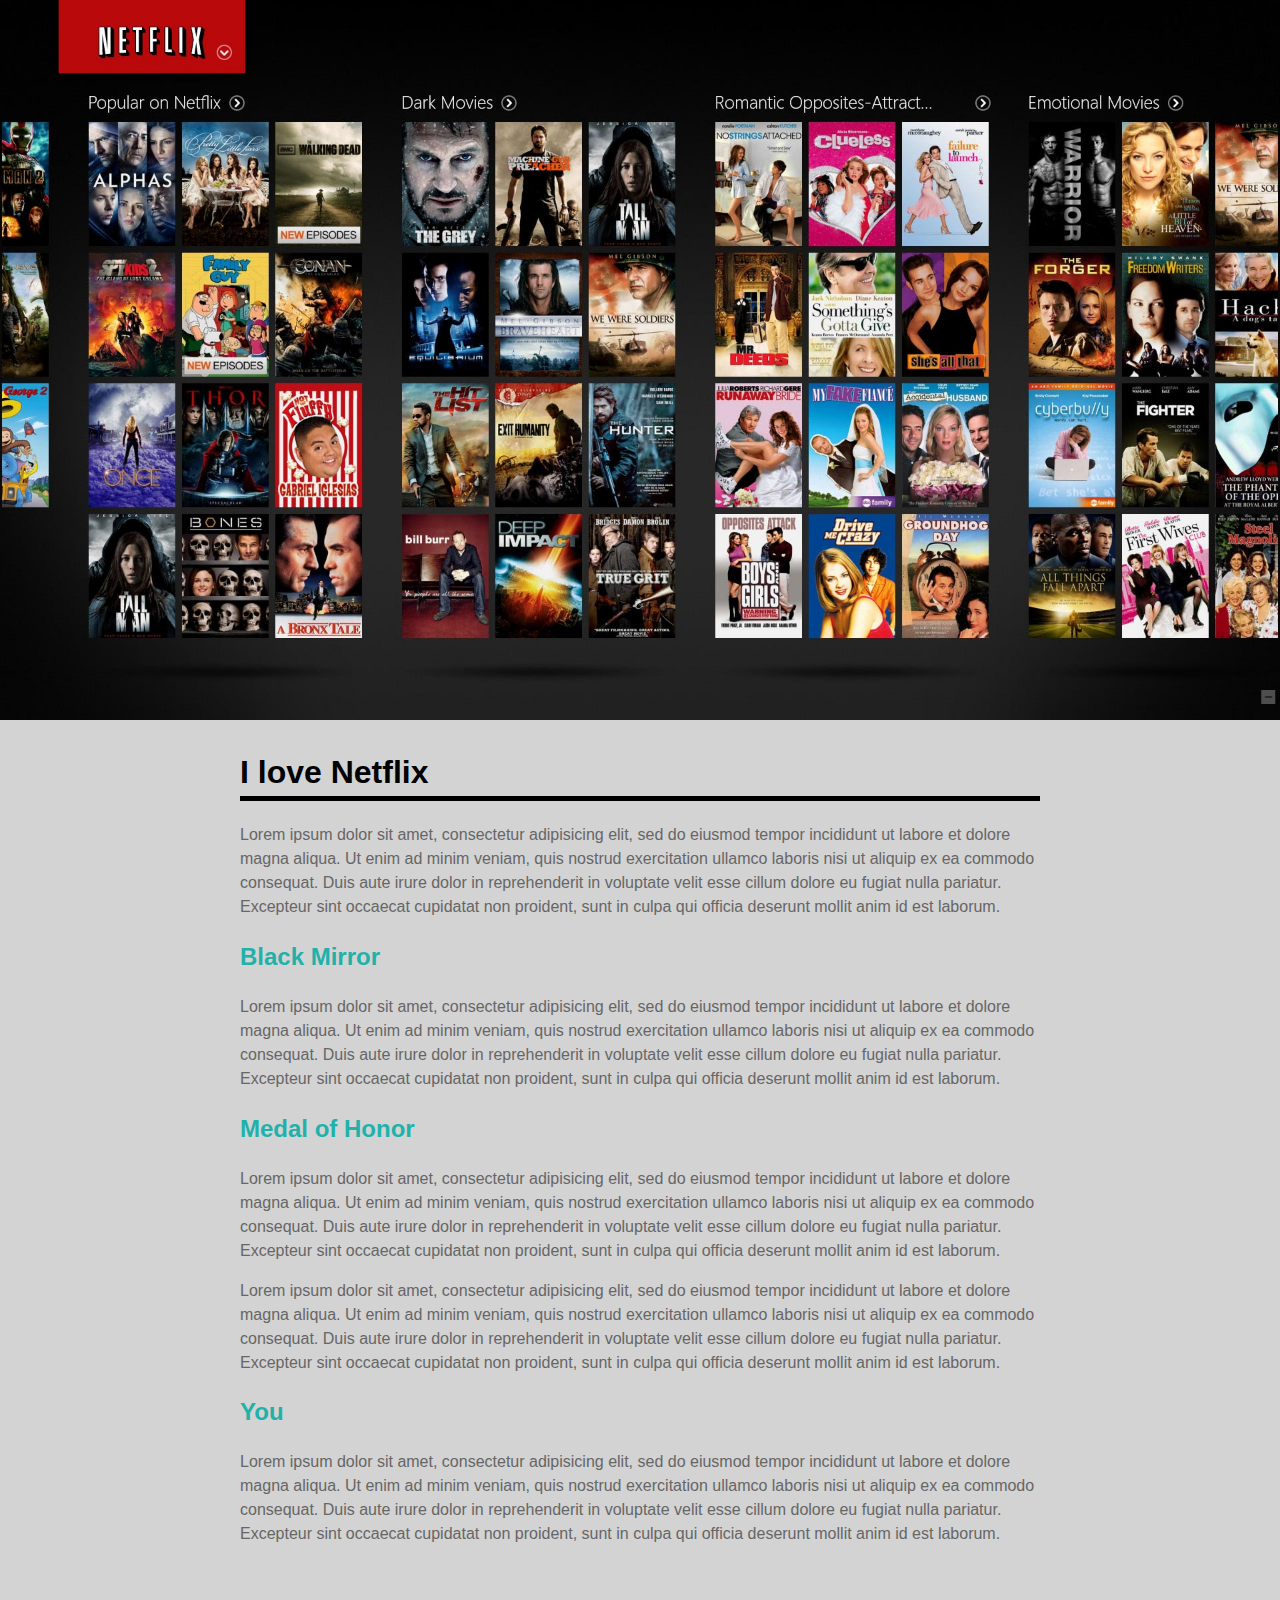
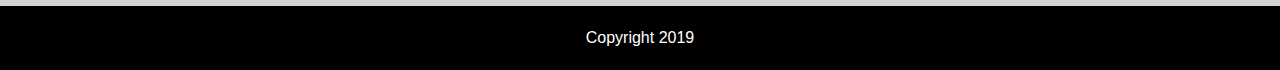
<file: 2019-01-12/html-css-workshop-v4-master 18/index.html>
<!DOCTYPE html>
<html lang="en">
<head>
  <meta charset="UTF-8">
  <title>Netflix!!!</title>
  <link rel="stylesheet" type="text/css" href="css/style.css">
</head>
<body>
  <header>
  	<img src="img/netflix.jpg">
  </header>
  <main>
  	<h1>I love Netflix</h1>
  	<p>
  		Lorem ipsum dolor sit amet, consectetur adipisicing elit, sed do eiusmod
  		tempor incididunt ut labore et dolore magna aliqua. Ut enim ad minim veniam,
  		quis nostrud exercitation ullamco laboris nisi ut aliquip ex ea commodo
  		consequat. Duis aute irure dolor in reprehenderit in voluptate velit esse
  		cillum dolore eu fugiat nulla pariatur. Excepteur sint occaecat cupidatat non
  		proident, sunt in culpa qui officia deserunt mollit anim id est laborum.
  	</p>

  	<h2>Black Mirror</h2>
  	<p>
  		Lorem ipsum dolor sit amet, consectetur adipisicing elit, sed do eiusmod
  		tempor incididunt ut labore et dolore magna aliqua. Ut enim ad minim veniam,
  		quis nostrud exercitation ullamco laboris nisi ut aliquip ex ea commodo
  		consequat. Duis aute irure dolor in reprehenderit in voluptate velit esse
  		cillum dolore eu fugiat nulla pariatur. Excepteur sint occaecat cupidatat non
  		proident, sunt in culpa qui officia deserunt mollit anim id est laborum.
  	</p>

  	<h2>Medal of Honor</h2>
  	<p>
  		Lorem ipsum dolor sit amet, consectetur adipisicing elit, sed do eiusmod
  		tempor incididunt ut labore et dolore magna aliqua. Ut enim ad minim veniam,
  		quis nostrud exercitation ullamco laboris nisi ut aliquip ex ea commodo
  		consequat. Duis aute irure dolor in reprehenderit in voluptate velit esse
  		cillum dolore eu fugiat nulla pariatur. Excepteur sint occaecat cupidatat non
  		proident, sunt in culpa qui officia deserunt mollit anim id est laborum.
  	</p>
  	<p>
  		Lorem ipsum dolor sit amet, consectetur adipisicing elit, sed do eiusmod
  		tempor incididunt ut labore et dolore magna aliqua. Ut enim ad minim veniam,
  		quis nostrud exercitation ullamco laboris nisi ut aliquip ex ea commodo
  		consequat. Duis aute irure dolor in reprehenderit in voluptate velit esse
  		cillum dolore eu fugiat nulla pariatur. Excepteur sint occaecat cupidatat non
  		proident, sunt in culpa qui officia deserunt mollit anim id est laborum.
  	</p>

  	<h2>You</h2>
  	<p>
  		Lorem ipsum dolor sit amet, consectetur adipisicing elit, sed do eiusmod
  		tempor incididunt ut labore et dolore magna aliqua. Ut enim ad minim veniam,
  		quis nostrud exercitation ullamco laboris nisi ut aliquip ex ea commodo
  		consequat. Duis aute irure dolor in reprehenderit in voluptate velit esse
  		cillum dolore eu fugiat nulla pariatur. Excepteur sint occaecat cupidatat non
  		proident, sunt in culpa qui officia deserunt mollit anim id est laborum.
  	</p>
  </main>
  <footer>
  	Copyright 2019
  </footer>
</body>
</html>
</file>
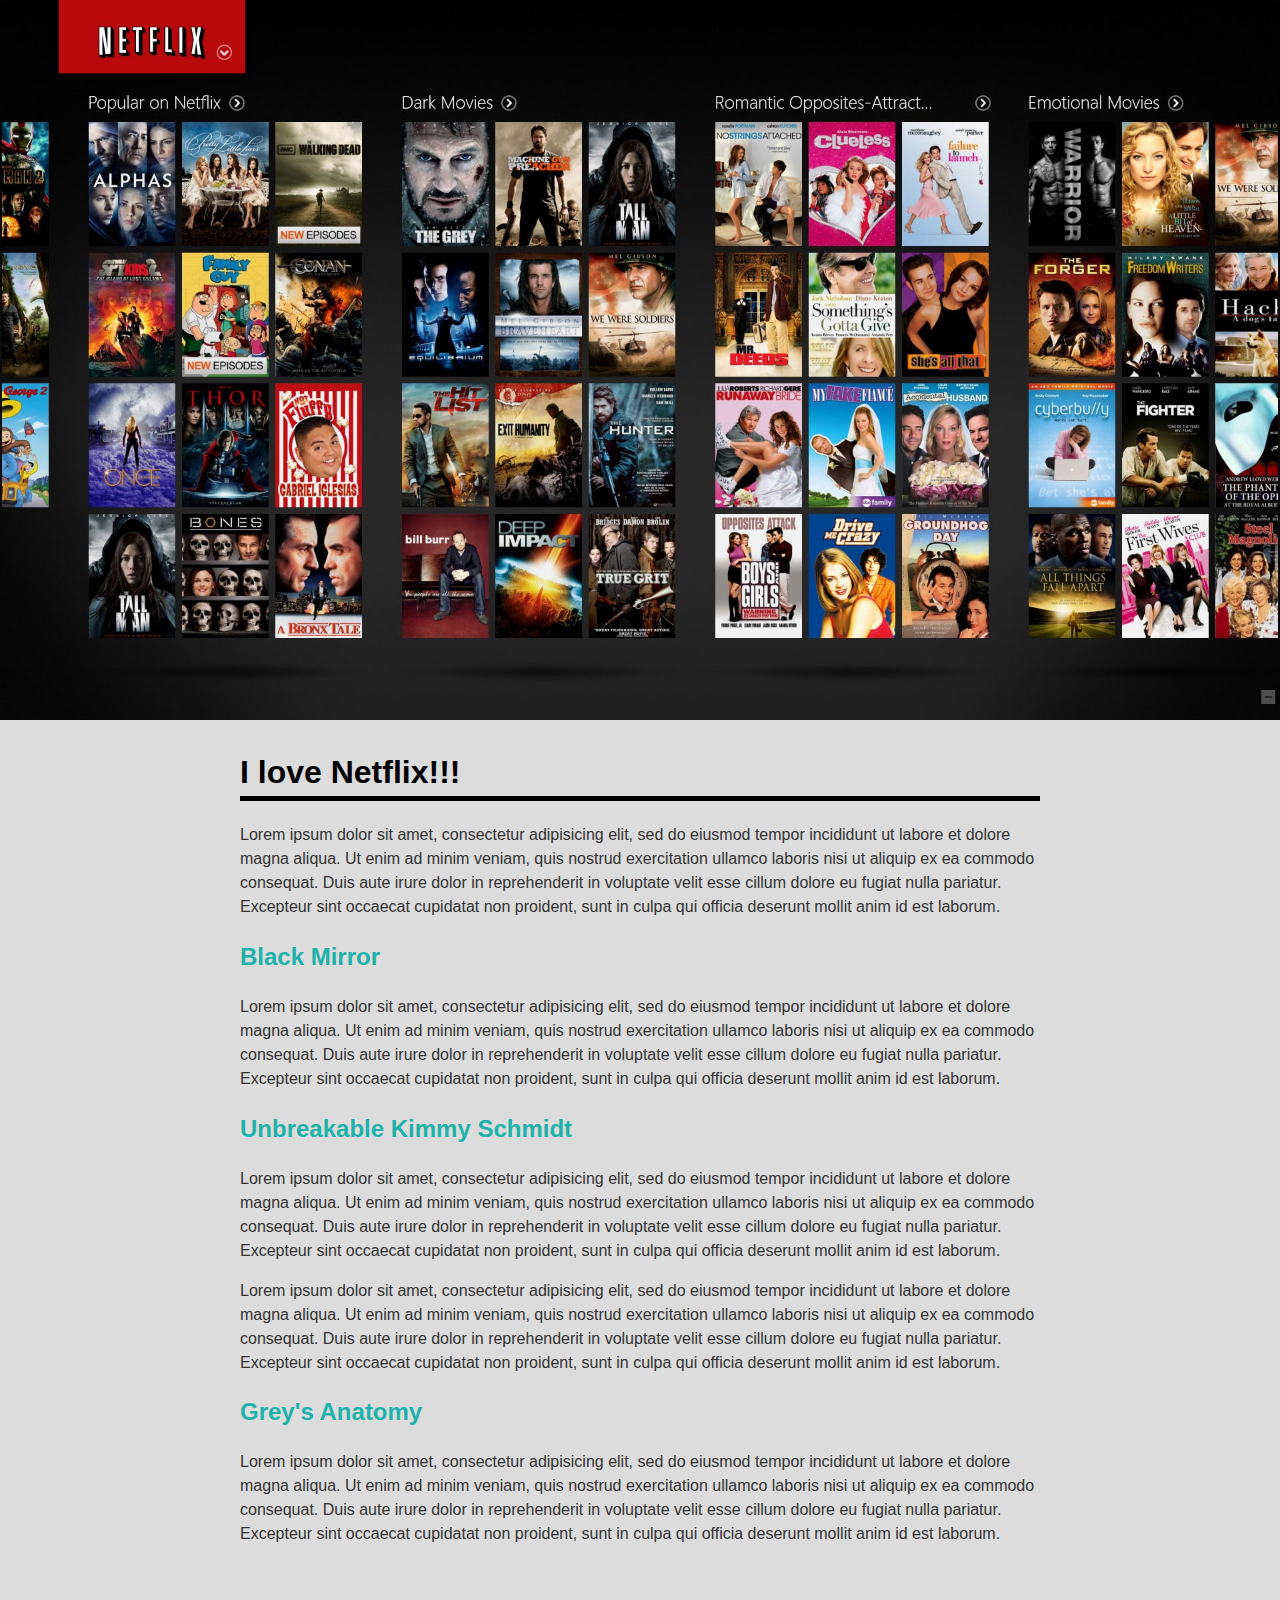
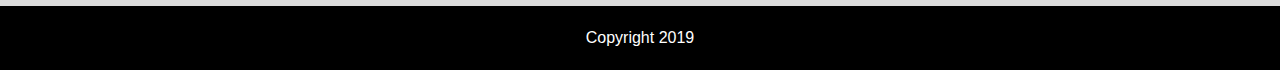
<file: 2019-02-04/html-css-workshop-v4-master 18 2/index.html>
<!DOCTYPE html>
<html lang="en">
<head>
  <meta charset="UTF-8">
  <title>Netflix</title>
  <link rel="stylesheet" type="text/css" href="css/style.css">
</head>
<body>
  <header>
  	<img src="img/netflix.jpg">
  </header>
  <main>
  	<h1>I love Netflix!!!</h1>
  	<p>
  		Lorem ipsum dolor sit amet, consectetur adipisicing elit, sed do eiusmod
  		tempor incididunt ut labore et dolore magna aliqua. Ut enim ad minim veniam,
  		quis nostrud exercitation ullamco laboris nisi ut aliquip ex ea commodo
  		consequat. Duis aute irure dolor in reprehenderit in voluptate velit esse
  		cillum dolore eu fugiat nulla pariatur. Excepteur sint occaecat cupidatat non
  		proident, sunt in culpa qui officia deserunt mollit anim id est laborum.
  	</p>

  	<h2>Black Mirror</h2>
  	<p>
  		Lorem ipsum dolor sit amet, consectetur adipisicing elit, sed do eiusmod
  		tempor incididunt ut labore et dolore magna aliqua. Ut enim ad minim veniam,
  		quis nostrud exercitation ullamco laboris nisi ut aliquip ex ea commodo
  		consequat. Duis aute irure dolor in reprehenderit in voluptate velit esse
  		cillum dolore eu fugiat nulla pariatur. Excepteur sint occaecat cupidatat non
  		proident, sunt in culpa qui officia deserunt mollit anim id est laborum.
  	</p>

  	<h2>Unbreakable Kimmy Schmidt</h2>
  	<p>
  		Lorem ipsum dolor sit amet, consectetur adipisicing elit, sed do eiusmod
  		tempor incididunt ut labore et dolore magna aliqua. Ut enim ad minim veniam,
  		quis nostrud exercitation ullamco laboris nisi ut aliquip ex ea commodo
  		consequat. Duis aute irure dolor in reprehenderit in voluptate velit esse
  		cillum dolore eu fugiat nulla pariatur. Excepteur sint occaecat cupidatat non
  		proident, sunt in culpa qui officia deserunt mollit anim id est laborum.
  	</p>
  	<p>
  		Lorem ipsum dolor sit amet, consectetur adipisicing elit, sed do eiusmod
  		tempor incididunt ut labore et dolore magna aliqua. Ut enim ad minim veniam,
  		quis nostrud exercitation ullamco laboris nisi ut aliquip ex ea commodo
  		consequat. Duis aute irure dolor in reprehenderit in voluptate velit esse
  		cillum dolore eu fugiat nulla pariatur. Excepteur sint occaecat cupidatat non
  		proident, sunt in culpa qui officia deserunt mollit anim id est laborum.
  	</p>

  	<h2>Grey's Anatomy</h2>
  	<p>
  		Lorem ipsum dolor sit amet, consectetur adipisicing elit, sed do eiusmod
  		tempor incididunt ut labore et dolore magna aliqua. Ut enim ad minim veniam,
  		quis nostrud exercitation ullamco laboris nisi ut aliquip ex ea commodo
  		consequat. Duis aute irure dolor in reprehenderit in voluptate velit esse
  		cillum dolore eu fugiat nulla pariatur. Excepteur sint occaecat cupidatat non
  		proident, sunt in culpa qui officia deserunt mollit anim id est laborum.
  	</p>
  </main>
  <footer>Copyright 2019</footer>
</body>
</html>
</file>
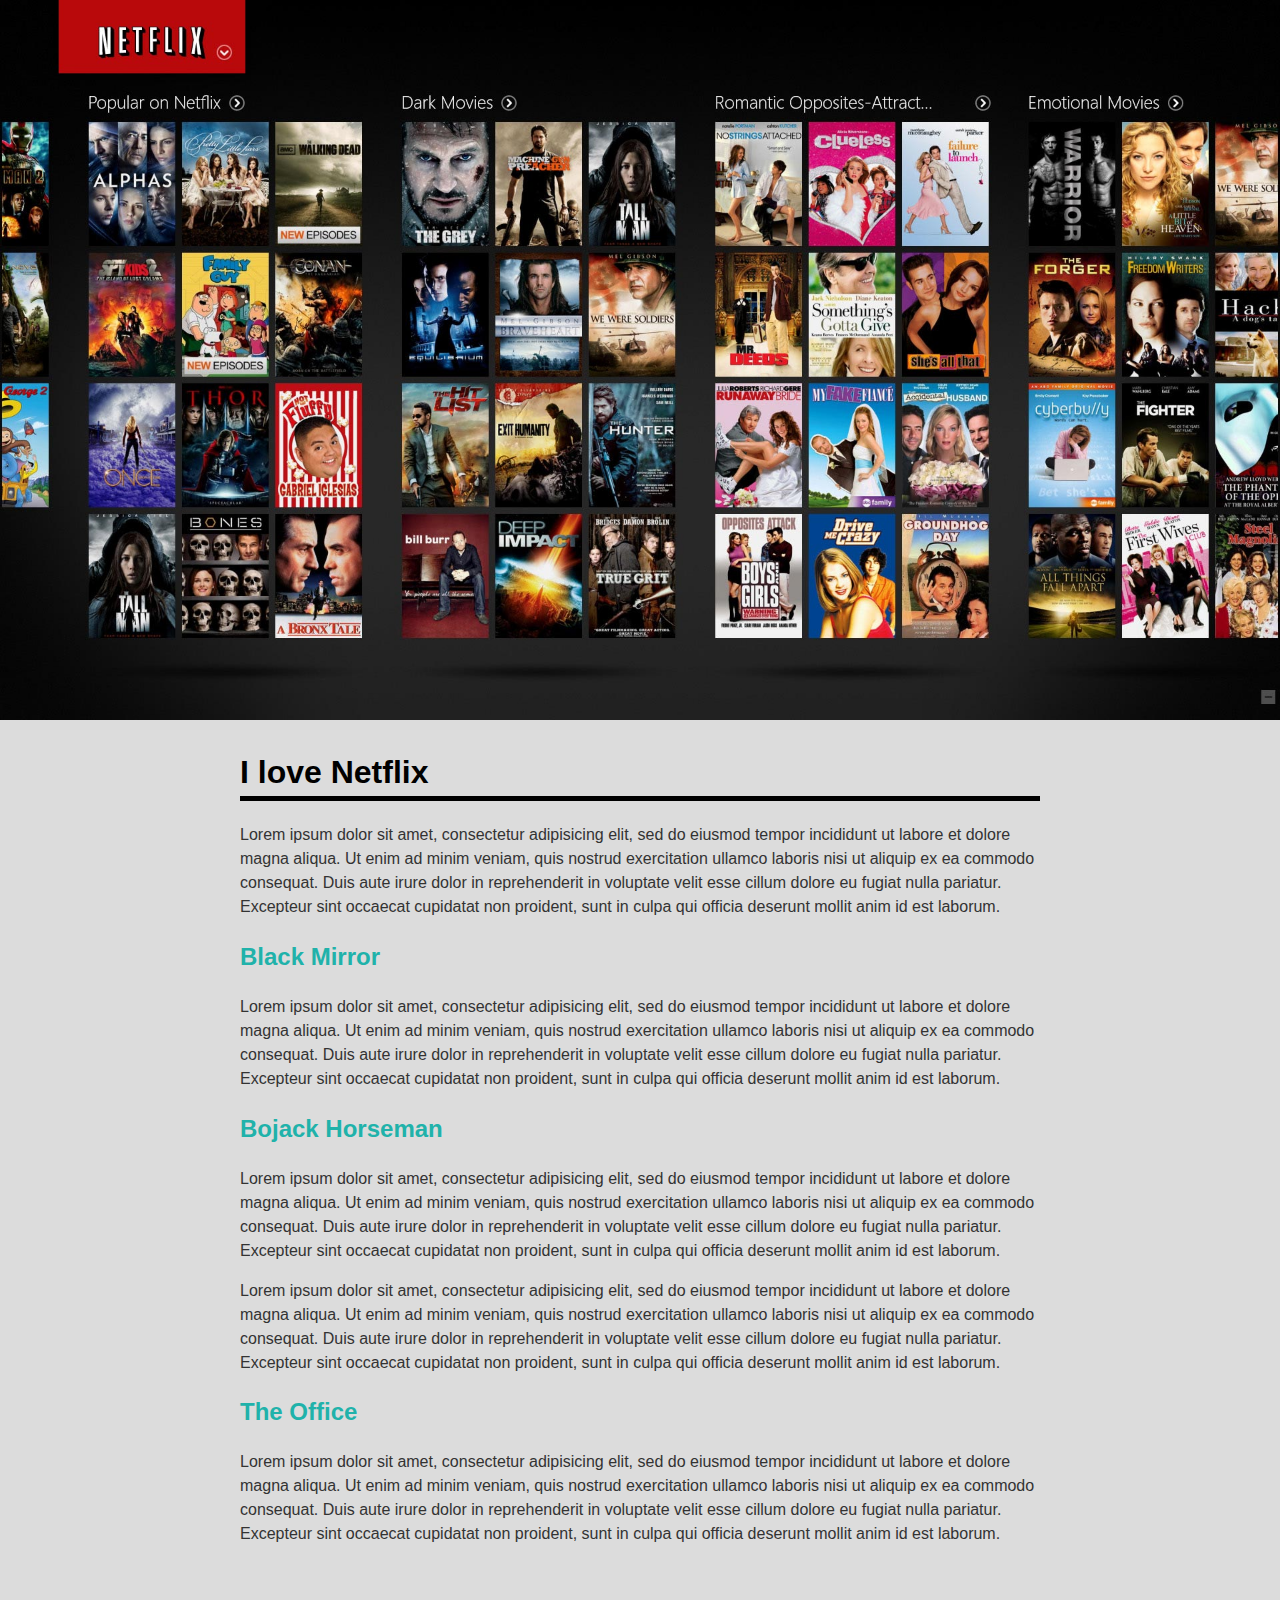
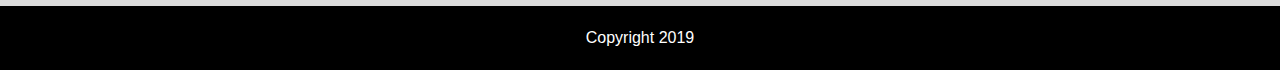
<file: 2019-02-09/html-css-workshop-v4-master 18/index.html>
<!DOCTYPE html>
<html lang="en">
<head>
  <meta charset="UTF-8">
  <title>Netflix!!!</title>
  <link rel="stylesheet" type="text/css" href="css/style.css">
</head>
<body>
	<header>
		<img src="img/netflix.jpg" />
	</header>
	<main>
		<h1>I love Netflix</h1>
		<p>
			Lorem ipsum dolor sit amet, consectetur adipisicing elit, sed do eiusmod
			tempor incididunt ut labore et dolore magna aliqua. Ut enim ad minim veniam,
			quis nostrud exercitation ullamco laboris nisi ut aliquip ex ea commodo
			consequat. Duis aute irure dolor in reprehenderit in voluptate velit esse
			cillum dolore eu fugiat nulla pariatur. Excepteur sint occaecat cupidatat non
			proident, sunt in culpa qui officia deserunt mollit anim id est laborum.
		</p>

		<h2>Black Mirror</h2>
		<p>
			Lorem ipsum dolor sit amet, consectetur adipisicing elit, sed do eiusmod
			tempor incididunt ut labore et dolore magna aliqua. Ut enim ad minim veniam,
			quis nostrud exercitation ullamco laboris nisi ut aliquip ex ea commodo
			consequat. Duis aute irure dolor in reprehenderit in voluptate velit esse
			cillum dolore eu fugiat nulla pariatur. Excepteur sint occaecat cupidatat non
			proident, sunt in culpa qui officia deserunt mollit anim id est laborum.
		</p>

		<h2>Bojack Horseman</h2>
		<p>
			Lorem ipsum dolor sit amet, consectetur adipisicing elit, sed do eiusmod
			tempor incididunt ut labore et dolore magna aliqua. Ut enim ad minim veniam,
			quis nostrud exercitation ullamco laboris nisi ut aliquip ex ea commodo
			consequat. Duis aute irure dolor in reprehenderit in voluptate velit esse
			cillum dolore eu fugiat nulla pariatur. Excepteur sint occaecat cupidatat non
			proident, sunt in culpa qui officia deserunt mollit anim id est laborum.
		</p>
		<p>
			Lorem ipsum dolor sit amet, consectetur adipisicing elit, sed do eiusmod
			tempor incididunt ut labore et dolore magna aliqua. Ut enim ad minim veniam,
			quis nostrud exercitation ullamco laboris nisi ut aliquip ex ea commodo
			consequat. Duis aute irure dolor in reprehenderit in voluptate velit esse
			cillum dolore eu fugiat nulla pariatur. Excepteur sint occaecat cupidatat non
			proident, sunt in culpa qui officia deserunt mollit anim id est laborum.
		</p>

		<h2>The Office</h2>
		<p>
			Lorem ipsum dolor sit amet, consectetur adipisicing elit, sed do eiusmod
			tempor incididunt ut labore et dolore magna aliqua. Ut enim ad minim veniam,
			quis nostrud exercitation ullamco laboris nisi ut aliquip ex ea commodo
			consequat. Duis aute irure dolor in reprehenderit in voluptate velit esse
			cillum dolore eu fugiat nulla pariatur. Excepteur sint occaecat cupidatat non
			proident, sunt in culpa qui officia deserunt mollit anim id est laborum.
		</p>
	</main>
	<footer>
		Copyright 2019
	</footer>
</body>
</html>
</file>
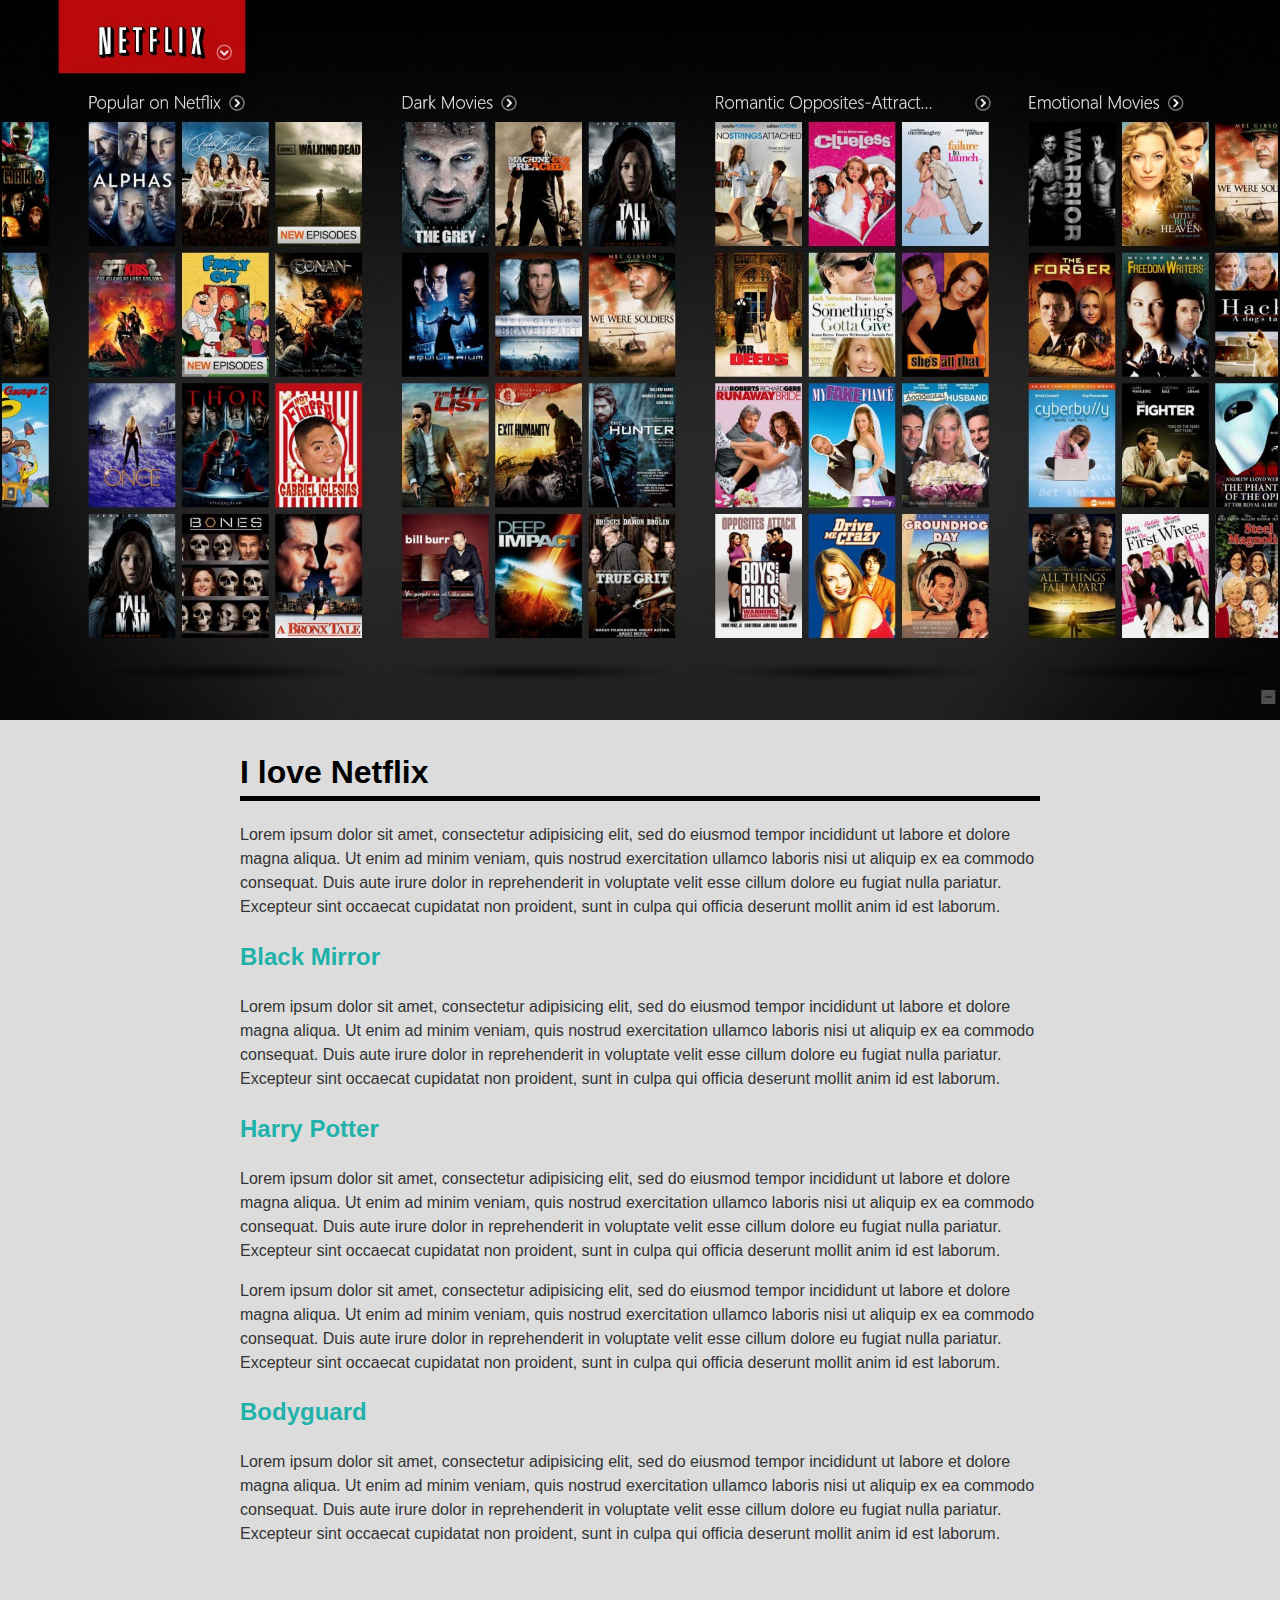
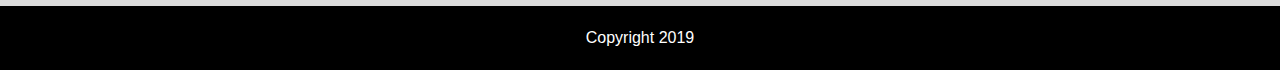
<file: 2019-02-11/html-css-workshop-v4-master 18/index.html>
<!DOCTYPE html>
<html lang="en">
<head>
  <meta charset="UTF-8">
  <title>Netflix!!!</title>
  <link rel="stylesheet" type="text/css" href="css/style.css">
</head>
<body>
	<header>
		<img src="img/netflix.jpg" />
	</header>
	<main>
		<h1>I love Netflix</h1>
		<p>
			Lorem ipsum dolor sit amet, consectetur adipisicing elit, sed do eiusmod
			tempor incididunt ut labore et dolore magna aliqua. Ut enim ad minim veniam,
			quis nostrud exercitation ullamco laboris nisi ut aliquip ex ea commodo
			consequat. Duis aute irure dolor in reprehenderit in voluptate velit esse
			cillum dolore eu fugiat nulla pariatur. Excepteur sint occaecat cupidatat non
			proident, sunt in culpa qui officia deserunt mollit anim id est laborum.
		</p>

		<h2>Black Mirror</h2>
		<p>
			Lorem ipsum dolor sit amet, consectetur adipisicing elit, sed do eiusmod
			tempor incididunt ut labore et dolore magna aliqua. Ut enim ad minim veniam,
			quis nostrud exercitation ullamco laboris nisi ut aliquip ex ea commodo
			consequat. Duis aute irure dolor in reprehenderit in voluptate velit esse
			cillum dolore eu fugiat nulla pariatur. Excepteur sint occaecat cupidatat non
			proident, sunt in culpa qui officia deserunt mollit anim id est laborum.
		</p>

		<h2>Harry Potter</h2>
		<p>
			Lorem             ipsum dolor sit amet, consectetur adipisicing elit, sed do eiusmod
			tempor incididunt ut labore et dolore magna aliqua. Ut enim ad minim veniam,
			quis nostrud exercitation ullamco laboris nisi ut aliquip ex ea commodo
			consequat. Duis aute irure dolor in reprehenderit in voluptate velit esse
			cillum dolore eu fugiat nulla pariatur. Excepteur sint occaecat cupidatat non
			proident, sunt in culpa qui officia deserunt mollit anim id est laborum.
		</p>
		<p>
			Lorem ipsum dolor sit amet, consectetur adipisicing elit, sed do eiusmod
			tempor incididunt ut labore et dolore magna aliqua. Ut enim ad minim veniam,
			quis nostrud exercitation ullamco laboris nisi ut aliquip ex ea commodo
			consequat. Duis aute irure dolor in reprehenderit in voluptate velit esse
			cillum dolore eu fugiat nulla pariatur. Excepteur sint occaecat cupidatat non
			proident, sunt in culpa qui officia deserunt mollit anim id est laborum.
		</p>

		<h2>Bodyguard</h2>
		<p>
			Lorem ipsum dolor sit amet, consectetur adipisicing elit, sed do eiusmod
			tempor incididunt ut labore et dolore magna aliqua. Ut enim ad minim veniam,
			quis nostrud exercitation ullamco laboris nisi ut aliquip ex ea commodo
			consequat. Duis aute irure dolor in reprehenderit in voluptate velit esse
			cillum dolore eu fugiat nulla pariatur. Excepteur sint occaecat cupidatat non
			proident, sunt in culpa qui officia deserunt mollit anim id est laborum.
		</p>
	</main>
	<footer>
		Copyright 2019
	</footer>
</body>
</html>
</file>
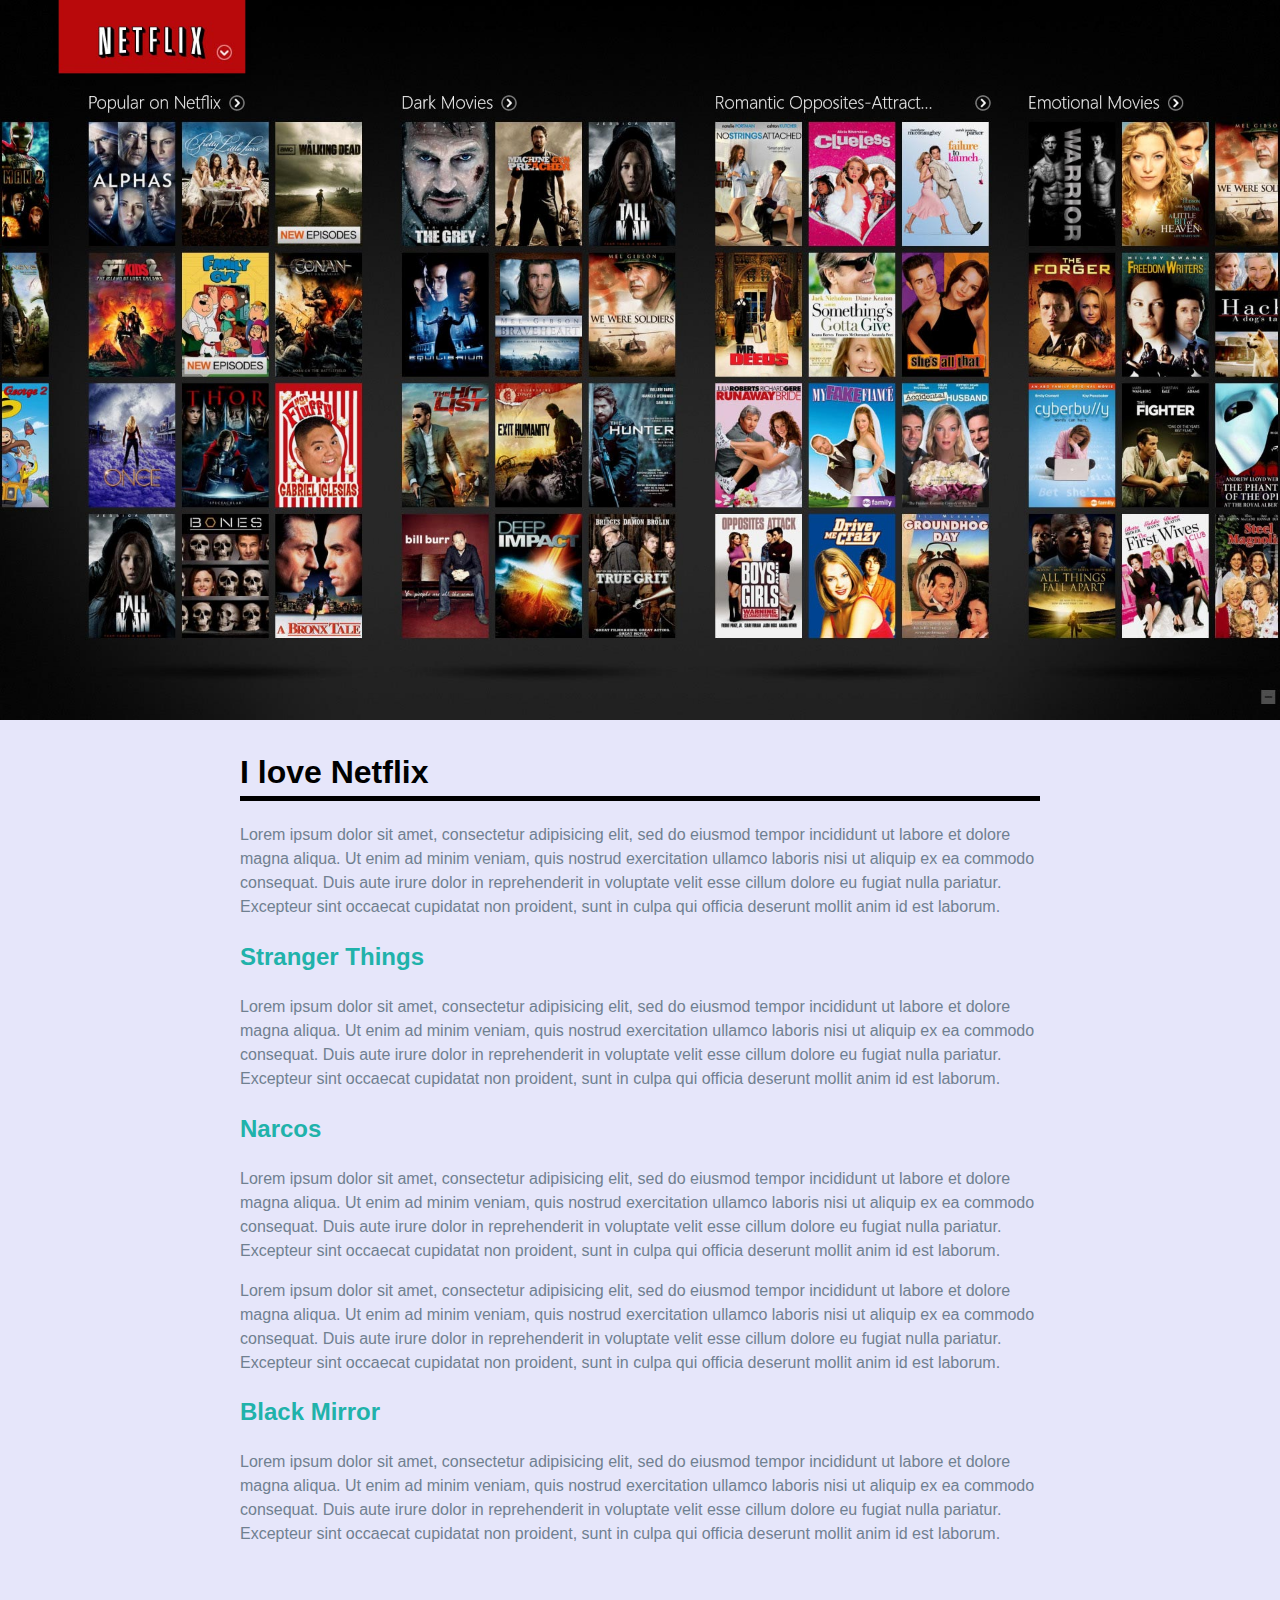
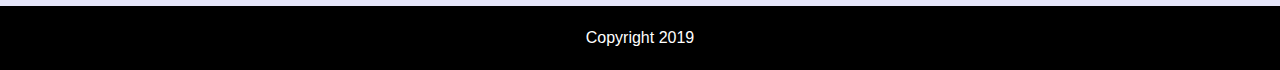
<file: 2019-03-25/html-css-workshop-v4-master 18/index.html>
<!DOCTYPE html>
<html lang="en">
<head>
  <meta charset="UTF-8">
  <title>Netflix!!!</title>
  <link rel="stylesheet" type="text/css" href="css/style.css">
</head>
<body>
  <header>
    <img src="img/netflix.jpg">
  </header>
  <main>
  	<h1>I love Netflix</h1>
  	<p>
  		Lorem ipsum dolor sit amet, consectetur adipisicing elit, sed do eiusmod
      tempor incididunt ut labore et dolore magna aliqua. Ut enim ad minim veniam,
      quis nostrud exercitation ullamco laboris nisi ut aliquip ex ea commodo
      consequat. Duis aute irure dolor in reprehenderit in voluptate velit esse
      cillum dolore eu fugiat nulla pariatur. Excepteur sint occaecat cupidatat non
      proident, sunt in culpa qui officia deserunt mollit anim id est laborum.
  	</p>

    <h2>Stranger Things</h2>
    <p>
      Lorem ipsum dolor sit amet, consectetur adipisicing elit, sed do eiusmod
      tempor incididunt ut labore et dolore magna aliqua. Ut enim ad minim veniam,
      quis nostrud exercitation ullamco laboris nisi ut aliquip ex ea commodo
      consequat. Duis aute irure dolor in reprehenderit in voluptate velit esse
      cillum dolore eu fugiat nulla pariatur. Excepteur sint occaecat cupidatat non
      proident, sunt in culpa qui officia deserunt mollit anim id est laborum.
    </p>

    <h2>Narcos</h2>
    <p>
      Lorem ipsum dolor sit amet, consectetur adipisicing elit, sed do eiusmod
      tempor incididunt ut labore et dolore magna aliqua. Ut enim ad minim veniam,
      quis nostrud exercitation ullamco laboris nisi ut aliquip ex ea commodo
      consequat. Duis aute irure dolor in reprehenderit in voluptate velit esse
      cillum dolore eu fugiat nulla pariatur. Excepteur sint occaecat cupidatat non
      proident, sunt in culpa qui officia deserunt mollit anim id est laborum.
    </p>
    <p>
      Lorem ipsum dolor sit amet, consectetur adipisicing elit, sed do eiusmod
      tempor incididunt ut labore et dolore magna aliqua. Ut enim ad minim veniam,
      quis nostrud exercitation ullamco laboris nisi ut aliquip ex ea commodo
      consequat. Duis aute irure dolor in reprehenderit in voluptate velit esse
      cillum dolore eu fugiat nulla pariatur. Excepteur sint occaecat cupidatat non
      proident, sunt in culpa qui officia deserunt mollit anim id est laborum.
    </p>

    <h2>Black Mirror</h2>
    <p>
      Lorem ipsum dolor sit amet, consectetur adipisicing elit, sed do eiusmod
      tempor incididunt ut labore et dolore magna aliqua. Ut enim ad minim veniam,
      quis nostrud exercitation ullamco laboris nisi ut aliquip ex ea commodo
      consequat. Duis aute irure dolor in reprehenderit in voluptate velit esse
      cillum dolore eu fugiat nulla pariatur. Excepteur sint occaecat cupidatat non
      proident, sunt in culpa qui officia deserunt mollit anim id est laborum.
    </p>
  </main>
  <footer>
    Copyright 2019
  </footer>
</body>
</html>

<!-- This is a comment -->
</file>
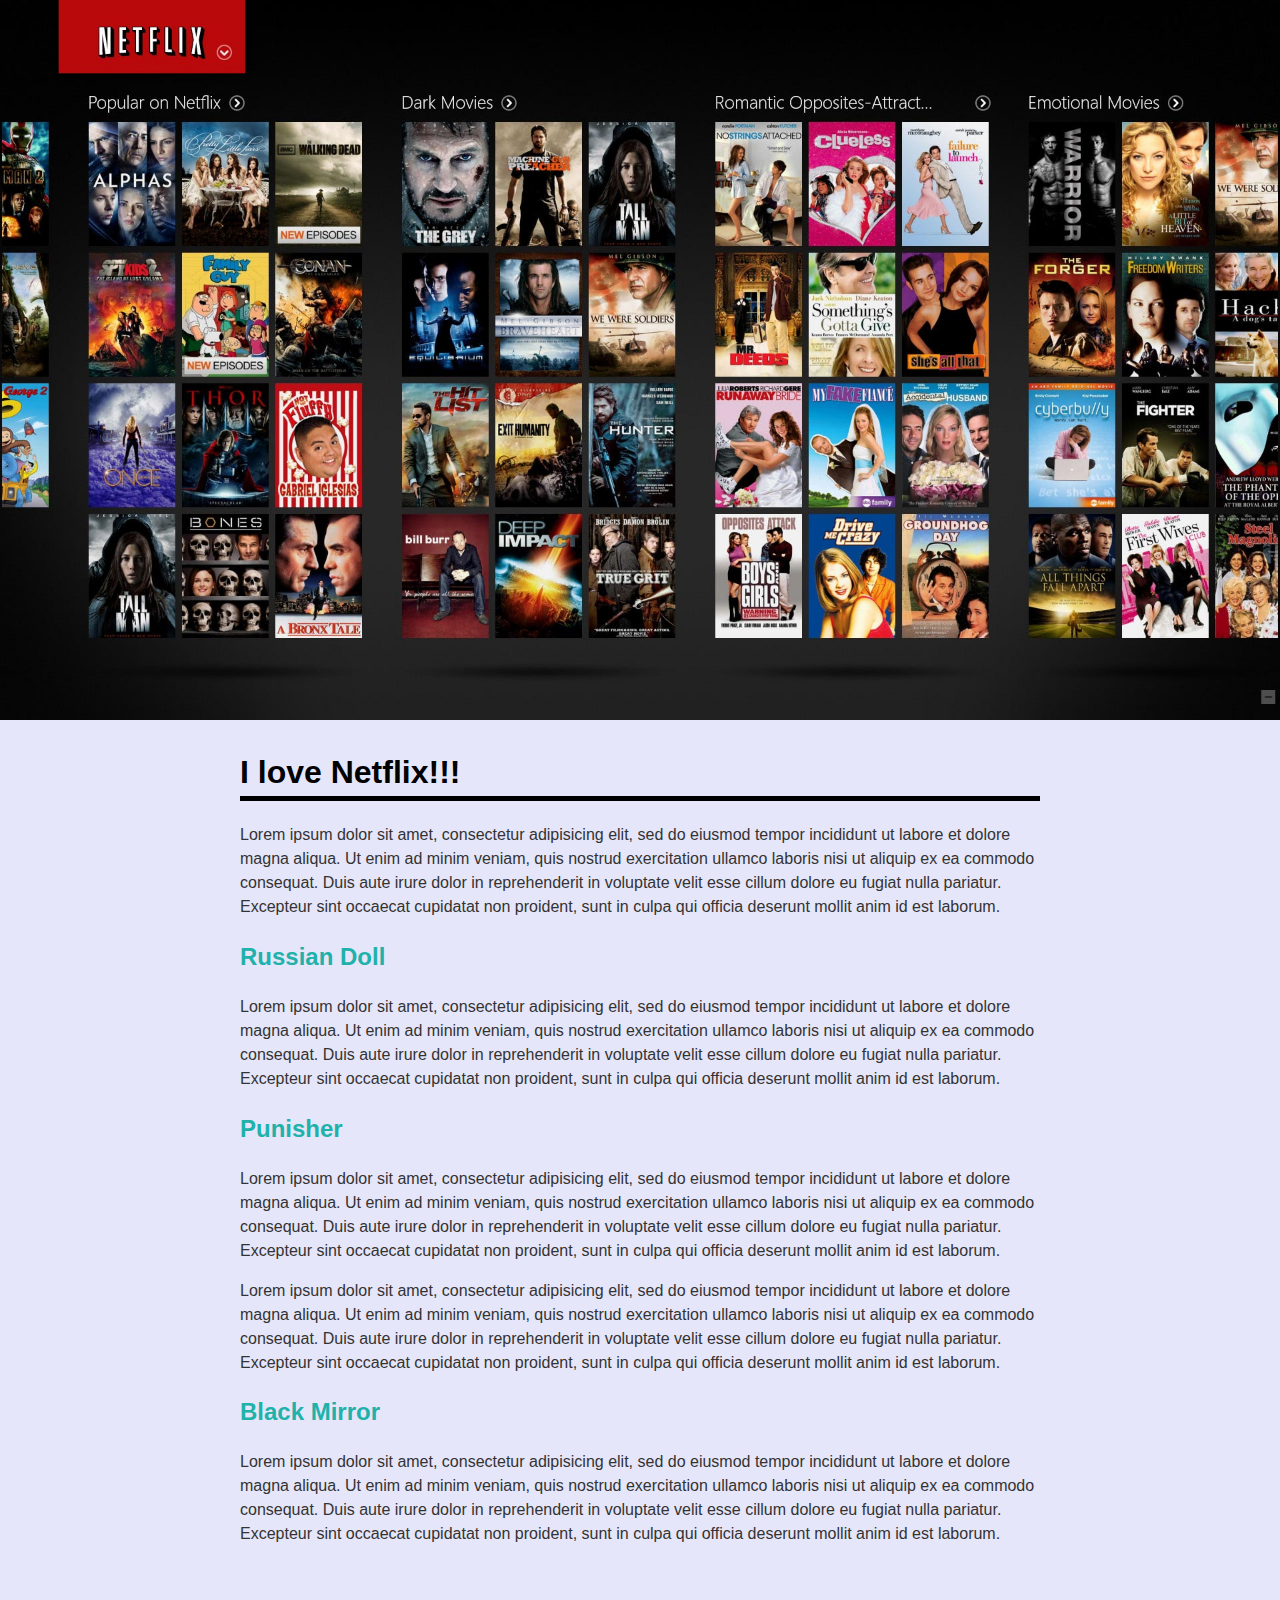
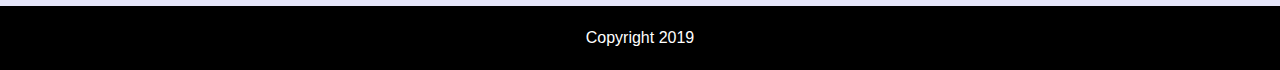
<file: 2019-04-01/html-css-workshop-v4-master 18/index.html>
<!DOCTYPE html>
<html lang="en">
<head>
  <meta charset="UTF-8">
  <title>Netflix</title>
  <link rel="stylesheet" type="text/css" href="css/style.css">
</head>
<body>
  <header>
    <img src="img/netflix.jpg">
  </header>
  <main>
    <h1>I love Netflix!!!</h1>
    <p>
      Lorem ipsum dolor sit amet, consectetur adipisicing elit, sed do eiusmod
      tempor incididunt ut labore et dolore magna aliqua. Ut enim ad minim veniam,
      quis nostrud exercitation ullamco laboris nisi ut aliquip ex ea commodo
      consequat. Duis aute irure dolor in reprehenderit in voluptate velit esse
      cillum dolore eu fugiat nulla pariatur. Excepteur sint occaecat cupidatat non
      proident, sunt in culpa qui officia deserunt mollit anim id est laborum.
    </p>

    <h2>Russian Doll</h2>
    <p>
      Lorem ipsum dolor sit amet, consectetur adipisicing elit, sed do eiusmod
      tempor incididunt ut labore et dolore magna aliqua. Ut enim ad minim veniam,
      quis nostrud exercitation ullamco laboris nisi ut aliquip ex ea commodo
      consequat. Duis aute irure dolor in reprehenderit in voluptate velit esse
      cillum dolore eu fugiat nulla pariatur. Excepteur sint occaecat cupidatat non
      proident, sunt in culpa qui officia deserunt mollit anim id est laborum.
    </p>

    <h2>Punisher</h2>
    <p>
      Lorem ipsum dolor sit amet, consectetur adipisicing elit, sed do eiusmod
      tempor incididunt ut labore et dolore magna aliqua. Ut enim ad minim veniam,
      quis nostrud exercitation ullamco laboris nisi ut aliquip ex ea commodo
      consequat. Duis aute irure dolor in reprehenderit in voluptate velit esse
      cillum dolore eu fugiat nulla pariatur. Excepteur sint occaecat cupidatat non
      proident, sunt in culpa qui officia deserunt mollit anim id est laborum.
    </p>
    <p>
      Lorem ipsum dolor sit amet, consectetur adipisicing elit, sed do eiusmod
      tempor incididunt ut labore et dolore magna aliqua. Ut enim ad minim veniam,
      quis nostrud exercitation ullamco laboris nisi ut aliquip ex ea commodo
      consequat. Duis aute irure dolor in reprehenderit in voluptate velit esse
      cillum dolore eu fugiat nulla pariatur. Excepteur sint occaecat cupidatat non
      proident, sunt in culpa qui officia deserunt mollit anim id est laborum.
    </p>

    <h2>Black Mirror</h2>
    <p>
      Lorem ipsum dolor sit amet, consectetur adipisicing elit, sed do eiusmod
      tempor incididunt ut labore et dolore magna aliqua. Ut enim ad minim veniam,
      quis nostrud exercitation ullamco laboris nisi ut aliquip ex ea commodo
      consequat. Duis aute irure dolor in reprehenderit in voluptate velit esse
      cillum dolore eu fugiat nulla pariatur. Excepteur sint occaecat cupidatat non
      proident, sunt in culpa qui officia deserunt mollit anim id est laborum.
    </p>
  </main>
  <footer>
    Copyright 2019
  </footer>
</body>
</html>
</file>
<file: 2019-01-12/html-css-workshop-v4-master 18/css/style.css>
body { 
  background-color: lightgrey;
  
  /* Set margin to 0 pixels on all sides */
  margin: 0px;

  /* Set font family to be Helvetica or Arial */
  font-family: Helvetica, Arial, sans-serif;

  /* Set line height to be 1.5 times larger than default */  
  line-height: 1.5;
}

header {
  /* Set text alignment to center */
  text-align: center;

}

main {

  /* Set maximum width to be 800 pixels */
  max-width: 800px;

  /* Set margin to be automatically calculated on all sides */
  margin-left: auto;
  margin-right: auto;

  /* Set padding to be 0 pixels top & bottom, and 20 pixels left & right */
  padding: 0px 30px;

}

p {
  /* Set font color to be the hex code 666666 */
  color: #666666;
}

.faded {
  /* Set opacity of the text to be 0.7 */

}

img {
  /* Set max width to be 100% of the containing element */
  width: 100%;
}

h1 {
  /* Set border along bottom to be a black solid line 5 pixels thick */
  border-bottom: 5px solid black;
}

h2 {
  /* Set font color to be purple (BONUS: try using a hex or rgb code!) */
  color: lightseagreen;

}

footer {
  /* Set font color to white */
  color: white;

  /* Set background color to black */
  background-color: black;

  /* Set padding on all sides to be 20 pixels */
  padding: 20px;

  /* OR 👇 this is ok too!👇 */

  padding: 20px 20px;

  /* Set text alignment to center */
  text-align: center;

  /* Set margin on top to be 60 pixels */
  margin-top: 60px;
}

@media (max-width: 600px) {

  body {
    /* Set the background color to be purple */
    background-color: yellow;

    /* Set the font color to be white */

   
  }

  /* Question - did the font color change? If not, why? Let's fix that below */

  /* Where did the H2's go? See if you can fix that too! */

}
</file>
<file: 2019-02-04/html-css-workshop-v4-master 18 2/css/style.css>
body { 
  background-color: gainsboro;

  /* Set margin to 0 pixels on all sides */
  margin: 0px;

  /* Set font family to be Helvetica or Arial */
  font-family: Helvetica, Arial, sans-serif;

  /* Set line height to be 1.5 times larger than default */  
  line-height: 1.5;
}

header {
  /* Set text alignment to center */
  text-align: center;
}

main {
  /* Set maximum width to be 800 pixels */
  max-width: 800px;

  /* Set margin to be automatically calculated on all sides */
  margin-left: auto;
  margin-right: auto;

  /* Set padding to be 0 pixels top & bottom, and 20 pixels left & right */
  padding: 0px 30px;

}

p {
  /* Set font color to be the hex code 666666 */
  color: #333333;
}

.faded {
  /* Set opacity of the text to be 0.7 */

}

img {
  /* Set max width to be 100% of the containing element */
  max-width: 100%;
}

h1 {
  /* Set border along bottom to be a black solid line 5 pixels thick */
  border-bottom: 5px solid black;
}

h2 {
  /* Set font color to be purple (BONUS: try using a hex or rgb code!) */
  color: lightseagreen;
}

footer {
  /* Set font color to white */
  color: white;

  /* Set background color to black */
  background-color: black;

  /* Set padding on all sides to be 20 pixels */
  padding: 20px;
  padding: 20px 20px;
  
 /* padding-top: 10px;
  padding-right: 20px;
  padding-bottom: 30px;
  padding-left: 40px;

  padding: 10px 20px 30px 40px;*/

  /* Set text alignment to center */
  text-align: center;

  /* Set margin on top to be 60 pixels */
  margin-top: 60px;
 
}

@media (max-width: 600px) {

  body {
    /* Set the background color to be purple */
    background-color: yellow;

    /* Set the font color to be white */

   
  }

  /* Question - did the font color change? If not, why? Let's fix that below */

  /* Where did the H2's go? See if you can fix that too! */

}
</file>
<file: 2019-02-09/html-css-workshop-v4-master 18/css/style.css>
body { 
  background-color: gainsboro;

  /* Set margin to 0 pixels on all sides */
  margin: 0;

  /* Set font family to be Helvetica or Arial */
  font-family: Helvetica, Arial, sans-serif;

  /* Set line height to be 1.5 times larger than default */  
  line-height: 1.5;
}

header {
  /* Set text alignment to center */
  text-align: center;
}

main {
  /* Set maximum width to be 800 pixels */
  max-width: 800px;

  /* Set margin to be automatically calculated on all sides */
  margin-left: auto;
  margin-right: auto;

  /* Set padding to be 0 pixels top & bottom, and 20 pixels left & right */
  padding: 0px 30px;

}

p {
  /* Set font color to be the hex code 666666 */
  color: #333333;
}

.faded {
  /* Set opacity of the text to be 0.7 */

}

img {
  /* Set max width to be 100% of the containing element */
  max-width: 100%;
}

h1 {
  /* Set border along bottom to be a black solid line 5 pixels thick */
  border-bottom: 5px solid black;
}

h2 {
  /* Set font color to be purple (BONUS: try using a hex or rgb code!) */
  color: lightseagreen;
} 

footer {
  /* Set font color to white */
  color: white;

  /* Set background color to black */
  background-color: black;

  /* Set padding on all sides to be 20 pixels */
  padding: 20px 20px;
  /* OR */
  padding: 20px;

  /* Set text alignment to center */
  text-align: center;

  /* Set margin on top to be 60 pixels */
  margin-top: 60px;
 
}

@media (max-width: 600px) {

  body {
    /* Set the background color to be purple */
    background-color: yellow;

    /* Set the font color to be white */

   
  }

  /* Question - did the font color change? If not, why? Let's fix that below */

  /* Where did the H2's go? See if you can fix that too! */

}
</file>
<file: 2019-02-11/html-css-workshop-v4-master 18/css/style.css>
body { 
  background-color: gainsboro;

  /* Set margin to 0 pixels on all sides */
  margin: 0px;

  /* Set font family to be Helvetica or Arial */
  font-family: Helvetica, Arial, sans-serif;

  /* Set line height to be 1.5 times larger than default */  
  line-height: 1.5;
}

header {
  /* Set text alignment to center */
  text-align: center;
}

main {
  /* Set maximum width to be 800 pixels */
  max-width: 800px;

  /* Set margin to be automatically calculated on all sides */
  margin-left: auto;
  margin-right: auto;

  /* Set padding to be 0 pixels top & bottom, and 20 pixels left & right */
  padding: 0px 30px;

}

p {
  /* Set font color to be the hex code 666666 */
  color: #333333;
}

.faded {
  /* Set opacity of the text to be 0.7 */

}

img {
  /* Set max width to be 100% of the containing element */
  max-width: 100%;
}

h1 {
  /* Set border along bottom to be a black solid line 5 pixels thick */
  border-bottom: 5px solid black;
}

h2 {
  /* Set font color to be purple (BONUS: try using a hex or rgb code!) */
  color: lightseagreen;
}

footer {
  /* Set font color to white */
  color: white;

  /* Set background color to black */
  background-color: black;

  /* Set padding on all sides to be 20 pixels */
  padding: 20px 20px;
  /* 👇 OR 👇 */
  padding: 20px;

  /* Set text alignment to center */
  text-align: center;

  /* Set margin on top to be 60 pixels */
  margin-top: 60px;
}

@media (max-width: 600px) {

  body {
    /* Set the background color to be purple */
    background-color: yellow;

    /* Set the font color to be white */

   
  }

  /* Question - did the font color change? If not, why? Let's fix that below */

  /* Where did the H2's go? See if you can fix that too! */

}
</file>
<file: 2019-03-25/html-css-workshop-v4-master 18/css/style.css>
body { 
  background-color: lavender;
  /* Set margin to 0 pixels on all sides */
  margin: 0px;

  /* Set font family to be Helvetica or Arial */
  font-family: Helvetica, Arial, sans-serif;

  /* Set line height to be 1.5 times larger than default */  
  line-height: 1.5;
}

header {
  /* Set text alignment to center */
  text-align: center;
}

main {
  /* Set maximum width to be 800 pixels */
  max-width: 800px;

  /* Set margin to be automatically calculated on all sides */
  margin-left: auto;
  margin-right: auto;

  /* Set padding to be 0 pixels top & bottom, and 20 pixels left & right */
  padding: 0px 30px;

}

p {
  /* Set font color to be the hex code 666666 */
  color: #708090;
}

.faded {
  /* Set opacity of the text to be 0.7 */

}

img {
  /* Set max width to be 100% of the containing element */
  max-width: 100%;
}

h1 {
  /* Set border along bottom to be a black solid line 5 pixels thick */
  border-bottom: 5px solid black;
}

h2 {
  /* Set font color to be purple (BONUS: try using a hex or rgb code!) */
  color: lightseagreen;
}

footer {
  /* Set font color to white */
  color: white;

  /* Set background color to black */
  background-color: black;

  /* Set padding on all sides to be 20 pixels */
  padding: 20px 20px;
  /* OR */
  padding: 20px;

  /* Set text alignment to center */
  text-align: center;

  /* Set margin on top to be 60 pixels */
  margin-top: 60px;
 
}

@media (max-width: 600px) {

  body {
    /* Set the background color to be purple */
    background-color: yellow;

    /* Set the font color to be white */

   
  }

  /* Question - did the font color change? If not, why? Let's fix that below */

  /* Where did the H2's go? See if you can fix that too! */

}
</file>
<file: 2019-04-01/html-css-workshop-v4-master 18/css/style.css>
body { 
  background-color: lavender;
  /* Set margin to 0 pixels on all sides */
  margin: 0;

  /* Set font family to be Helvetica or Arial */
  font-family: Helvetica, Arial, sans-serif;

  /* Set line height to be 1.5 times larger than default */  
  line-height: 1.5;
}

header {
  /* Set text alignment to center */
  text-align: center;

}

main {
  /* Set maximum width to be 800 pixels */
  max-width: 800px;

  /* Set margin to be automatically calculated on all sides */
  margin-left: auto;
  margin-right: auto;

  /* Set padding to be 0 pixels top & bottom, and 20 pixels left & right */
  padding: 0px 20px;

}

p {
  /* Set font color to be the hex code 666666 */
  color: #333333;
}

.faded {
  /* Set opacity of the text to be 0.7 */

}

img {
  /* Set max width to be 100% of the containing element */
  max-width: 100%;
}

h1 {
  /* Set border along bottom to be a black solid line 5 pixels thick */
  border-bottom: 5px solid black;
}

h2 {
  /* Set font color to be purple (BONUS: try using a hex or rgb code!) */
  color: lightseagreen;
}

footer {
  /* Set font color to white */
  color: white;

  /* Set background color to black */
  background-color: black;

  /* Set padding on all sides to be 20 pixels */
  padding: 20px 20px;
  /* OR */
  padding: 20px;

  /* Set text alignment to center */
  text-align: center;

  /* Set margin on top to be 60 pixels */
  margin-top: 60px;
 
}

@media (max-width: 600px) {

  body {
    /* Set the background color to be purple */
    background-color: yellow;

    /* Set the font color to be white */

   
  }

  /* Question - did the font color change? If not, why? Let's fix that below */

  /* Where did the H2's go? See if you can fix that too! */

}
</file>
